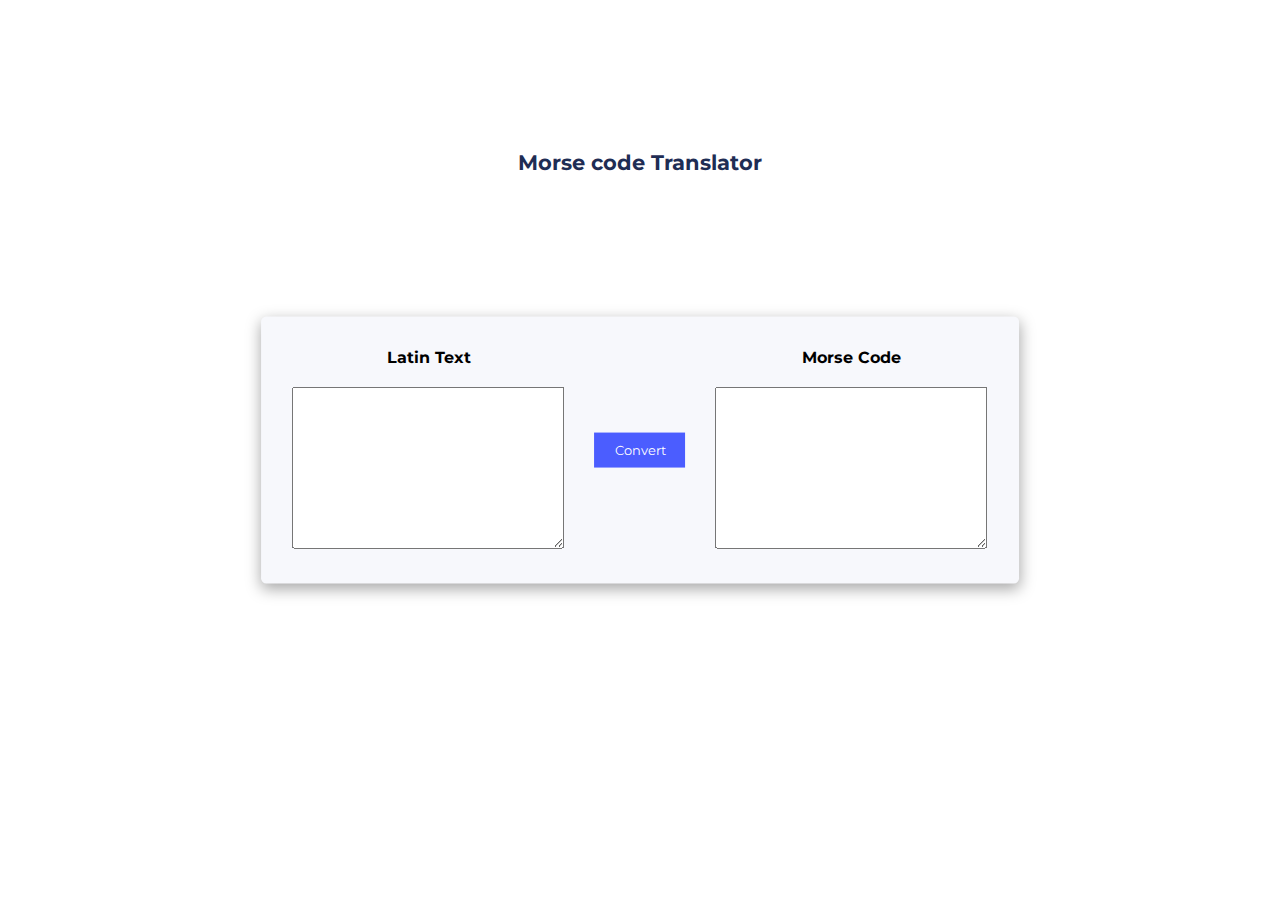
<file: Javascript_Projects/MorseCodeTranslator/index.html>
<!DOCTYPE html>
<html lang="en">
<head>
    <meta charset="UTF-8">
    <meta http-equiv="X-UA-Compatible" content="IE=edge">
    <meta name="viewport" content="width=device-width, initial-scale=1.0">
    <title>Morse Code Translator</title>
    <link rel="stylesheet" href="style.css">
    <link rel="stylesheet" href="https://cdnjs.cloudflare.com/ajax/libs/font-awesome/6.4.2/css/all.min.css" integrity="sha512-z3gLpd7yknf1YoNbCzqRKc4qyor8gaKU1qmn+CShxbuBusANI9QpRohGBreCFkKxLhei6S9CQXFEbbKuqLg0DA==" crossorigin="anonymous" referrerpolicy="no-referrer" />
</head>
<body>
    <div class="container">
        <h1>Morse code Translator</h1>
        <div class="second-container">
            <div class="father-container">
                <div class="second-child1">
                    <h5>Latin Text</h5>
                    <div class="text-area-div">
                        <textarea cols="30" rows="10" id="latinText"></textarea>
                    </div>
                </div>
                <div class="convert-button">
                    <button id="btn" onclick="morseConverstion();">Convert</button>
                </div>
                <div class="second-child2">
                    <h5>Morse Code</h5>
                    <div class="text-area-div">
                        <textarea cols="30" rows="10" id="morseText"></textarea>
                    </div>
                </div>
                
            </div>
            <!-- <div class="copy-button">
                <br>
                <button id="copyBtn" onclick="copyMorseCode();">Copy</button>
            </div> -->
        </div>
    </div>

    <script src="script.js"></script>
</body>
</html>
</file>
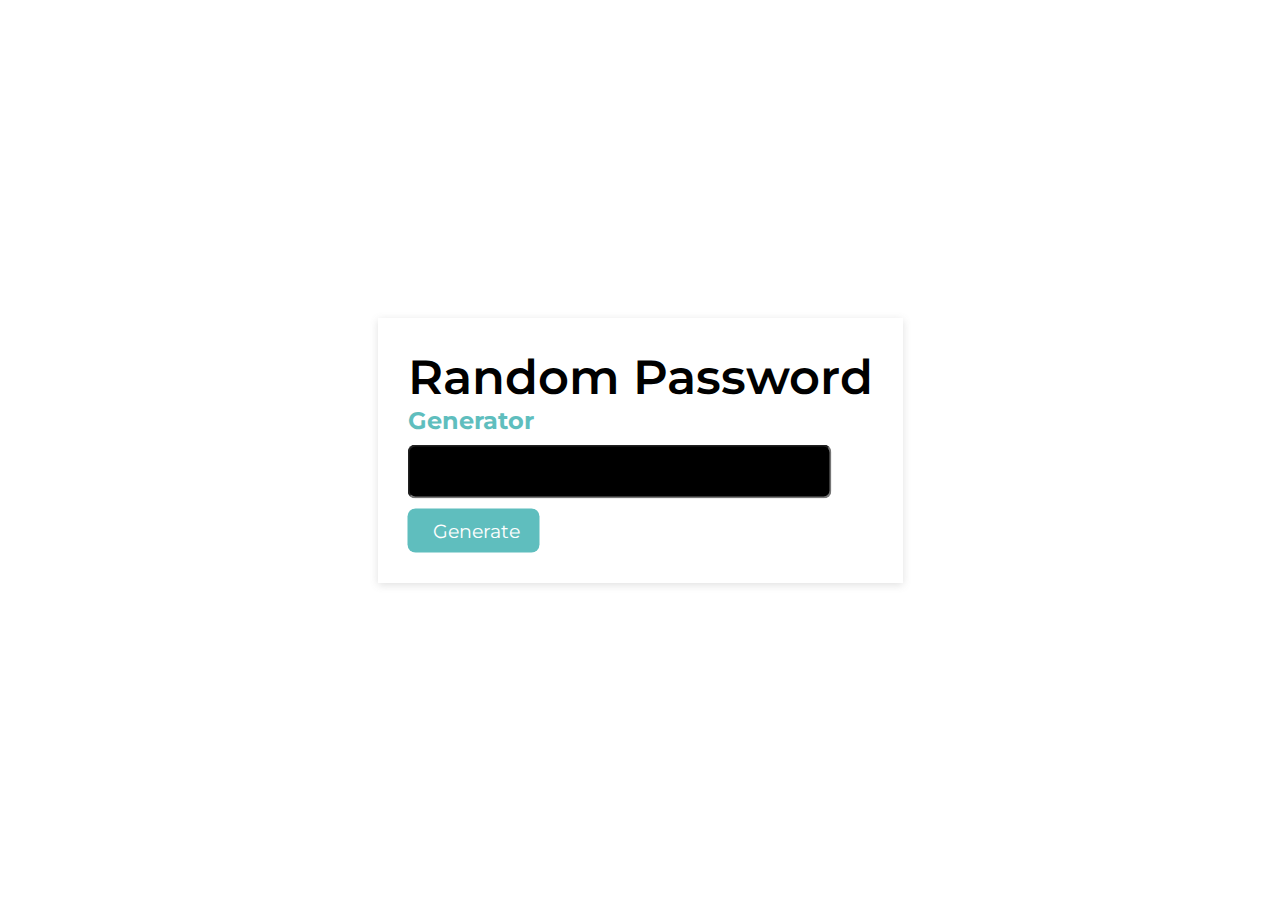
<file: Javascript_Projects/RandomPasswordGenerator/index.html>
<!DOCTYPE html>
<html lang="en">
<head>
    <meta charset="UTF-8">
    <meta http-equiv="X-UA-Compatible" content="IE=edge">
    <meta name="viewport" content="width=device-width, initial-scale=1.0">
    <title>Random Password Generator</title>
    <link rel="stylesheet" href="style.css">
    <link rel="stylesheet" href="https://cdnjs.cloudflare.com/ajax/libs/font-awesome/6.4.2/css/all.min.css" integrity="sha512-z3gLpd7yknf1YoNbCzqRKc4qyor8gaKU1qmn+CShxbuBusANI9QpRohGBreCFkKxLhei6S9CQXFEbbKuqLg0DA==" crossorigin="anonymous" referrerpolicy="no-referrer" />
</head>
<body>
    <div class="main-container">
        <div class="inside-main">
            <h1>Random Password</h1>
            <h3>Generator</h3>
            <div class="input-field">
                <input type="text" id="inputPassword"><i class="fa-solid fa-copy" id="icon" onclick="copyPassword()"></i>
            </div>
            <div class="btn">
                <button onclick="generatePassword()"><i class="fa-solid fa-cloud-bolt"></i>&nbsp;Generate</button>
            </div>
        </div>
    </div>
    <script src="script.js"></script>
</body>
</html>
</file>
<file: Javascript_Projects/MorseCodeTranslator/style.css>
@import url('https://fonts.googleapis.com/css2?family=Montserrat:wght@100;200;300;400&display=swap');
*{
    margin: 0;
    padding: 0;
    font-family: 'Montserrat', sans-serif;
}
html{
    font-size: 65.5%;
}
body{

    background-color: #fff;
}
.container h1{
   text-align: center;
   color: #1f2d54;
   margin: 150px;
   font-weight: bolder;
}
.second-container{
    transform: translate(-50%,-50%);
    top: 50%;
    left: 50%;
    position: absolute;
    padding: 3rem;
    box-shadow: rgba(0, 0, 0, 0.35) 0px 5px 15px;
    border-radius: 0.5rem;
    background-color: #f7f8fc;
}
.father-container{
    display: flex;
    justify-content: space-between;
    align-items: center;
    gap: 40px;
}
.father-container h5{
    font-size: 1.5rem;
  
    text-align: center;
}
textarea{
    margin-top: 20px;
    font-size: 1.3rem;
    outline: none;
}
button{
    cursor: pointer;
    background-color:  #4b5dff;
    color: #ffff;
    padding: 10px 20px;
    border: none;
    font-size: 1.2rem;
}
.copy-button{
    float: right;
}
@media (min-width:320px)  { 
    /* smartphones, portrait iPhone, portrait 480x320 phones (Android) */
    .father-container{
        display: grid;
        grid-template-columns: auto;
        align-items: center;
        gap: 60px;
    }
 }
@media (min-width:480px)  { /* smartphones, Android phones, landscape iPhone */
    .father-container{
        display: grid;
        grid-template-columns: auto;
        align-items: center;
        gap: 20px;
    }
}
@media (min-width:600px)  { /* portrait tablets, portrait iPad, e-readers (Nook/Kindle), landscape 800x480 phones (Android) */ }
@media (min-width:801px)  { /* tablet, landscape iPad, lo-res laptops ands desktops */ 
    .father-container{
        display: flex;
       justify-content: space-between;
        align-items: center;
        gap: 30px;
    }
}
@media (min-width:1025px) { /* big landscape tablets, laptops, and desktops */ }
@media (min-width:1281px) { /* hi-res laptops and desktops */ }
</file>
<file: Javascript_Projects/RandomPasswordGenerator/style.css>
@import url('https://fonts.googleapis.com/css2?family=Montserrat:wght@100;200;300;400&display=swap');
*{
    margin: 0;
    padding: 0;
    font-family: 'Montserrat', sans-serif;
}
@media (min-width:320px)  { 
    /* smartphones, portrait iPhone, portrait 480x320 phones (Android) */
    body{
        background: rgba(203, 222, 236, 0.93);
        
    }
    .main-container{
        box-shadow: rgba(99, 99, 99, 0.2) 0px 2px 8px 0px;
        top: 50%;
        left: 50%;
        transform: translate(-50%,-50%);
        position: absolute;
        padding: 30px;
    }
    .main-container .inside-main h1{
        font-size: 2rem;
        font-style: normal;
        font-weight: 600;
        line-height: normal;
        }
        .main-container .inside-main h3{
            color: #5FBEBE;
        font-size: 1.5rem;
        font-style: normal;
        font-weight: bolder;
        line-height: normal;
        }
        .input-field input{
            border-radius: 0.5rem;
            outline: none;
            font-size: 1.4rem;
            background: #000;
            margin-top: 10px;
            width:420px;
            height: 50px;
            color: #fff;
        }
        #icon{
            padding: 4px;
            cursor: pointer;
            color: #fff;
            position: absolute;
            margin-top: 17px;
            font-size: 2rem;
            margin-left: -45px;
        }
        .btn button{
            cursor: pointer;
            font-size: 1.2rem;
            border: none;
            margin-top: 10px;
            background-color: #5FBEBE;
            color: #fff;
            padding: 10px 20px;
            border-radius: 0.5rem;
        }
 }
@media (min-width:480px)  { /* smartphones, Android phones, landscape iPhone */
    body{
        background: rgba(203, 222, 236, 0.93);
        height: 100vh;
        
    }
    .main-container{
        box-shadow: rgba(99, 99, 99, 0.2) 0px 2px 8px 0px;
        top: 50%;
        left: 50%;
        transform: translate(-50%,-50%);
        position: absolute;
        padding: 30px;
    }
    .main-container .inside-main h1{
        font-size: 2rem;
        font-style: normal;
        font-weight: 600;
        line-height: normal;
        }
        .main-container .inside-main h3{
            color: #5FBEBE;
        font-size: 1.5rem;
        font-style: normal;
        font-weight: bolder;
        line-height: normal;
        }
        .input-field input{
            border-radius: 0.5rem;
            outline: none;
            font-size: 1.4rem;
            background: #000;
            margin-top: 10px;
            width:420px;
            height: 50px;
            color: #fff;
        }
        #icon{
            padding: 4px;
            cursor: pointer;
            color: #fff;
            position: absolute;
            margin-top: 17px;
            font-size: 2rem;
            margin-left: -45px;
        }
        .btn button{
            cursor: pointer;
            font-size: 1.2rem;
            border: none;
            margin-top: 10px;
            background-color: #5FBEBE;
            color: #fff;
            padding: 10px 20px;
            border-radius: 0.5rem;
        }
}
@media (min-width:600px)  { /* portrait tablets, portrait iPad, e-readers (Nook/Kindle), landscape 800x480 phones (Android) */ 
   }

@media (min-width:801px)  { /* tablet, landscape iPad, lo-res laptops ands desktops */ 
    
    }
@media (min-width:1025px) { /* big landscape tablets, laptops, and desktops */ 
body{
    /* background: rgba(203, 222, 236, 0.93); */
    background-color: #fff;
}
.main-container{
    box-shadow: rgba(99, 99, 99, 0.2) 0px 2px 8px 0px;
    top: 50%;
    left: 50%;
    transform: translate(-50%,-50%);
    position: absolute;
    padding: 30px;
}
.main-container .inside-main h1{
font-size: 3rem;
font-style: normal;
font-weight: 600;
line-height: normal;
}
.main-container .inside-main h3{
    color: #5FBEBE;
font-size: 1.5rem;
font-style: normal;
font-weight: bolder;
line-height: normal;
}
.input-field input{
    border-radius: 0.5rem;
    outline: none;
    font-size: 1.4rem;
    background: #000;
    margin-top: 10px;
    width:420px;
    height: 50px;
    color: #fff;
}
#icon{
    padding: 4px;
    cursor: pointer;
    color: #fff;
    position: absolute;
    margin-top: 17px;
    font-size: 2rem;
    margin-left: -45px;
}
.btn button{
    cursor: pointer;
    font-size: 1.2rem;
    border: none;
    margin-top: 10px;
    background-color: #5FBEBE;
    color: #fff;
    padding: 10px 20px;
    border-radius: 0.5rem;
}
}

@media (min-width:1281px) { /* hi-res laptops and desktops */ }
</file>
